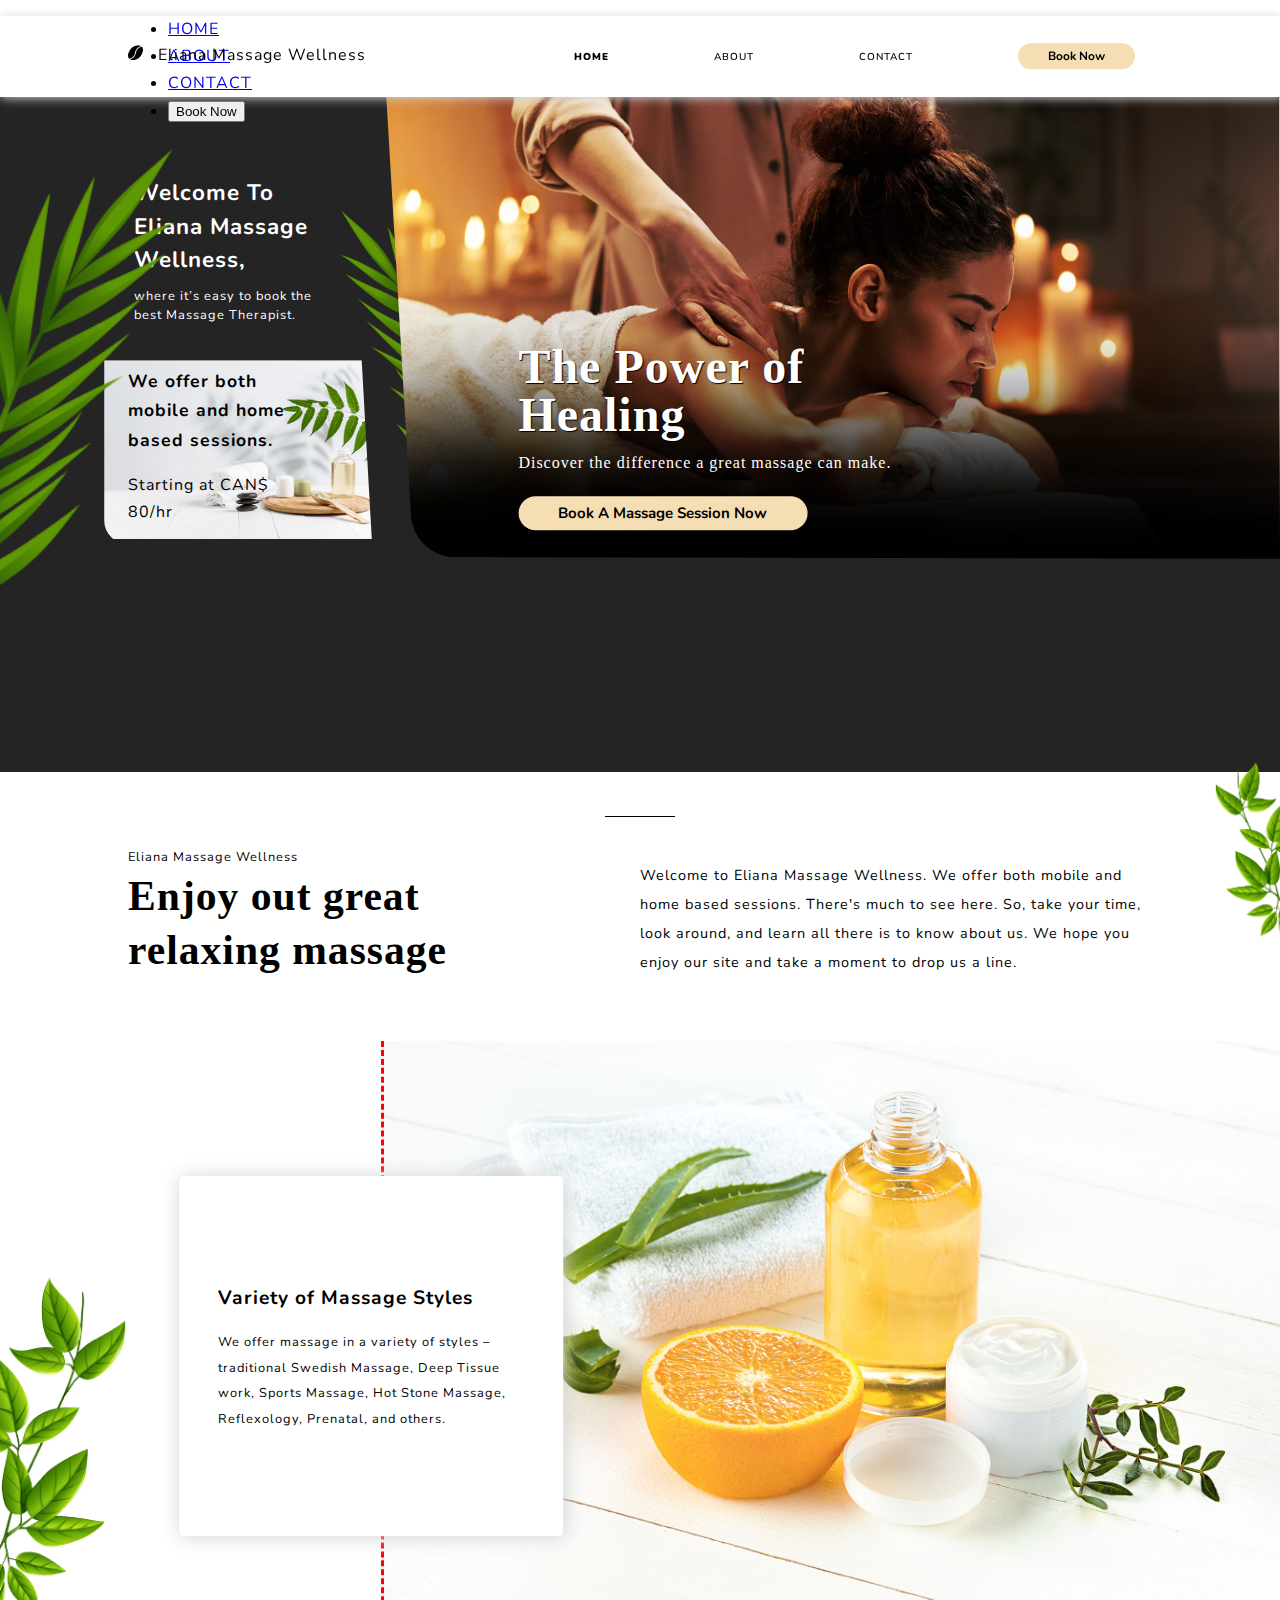
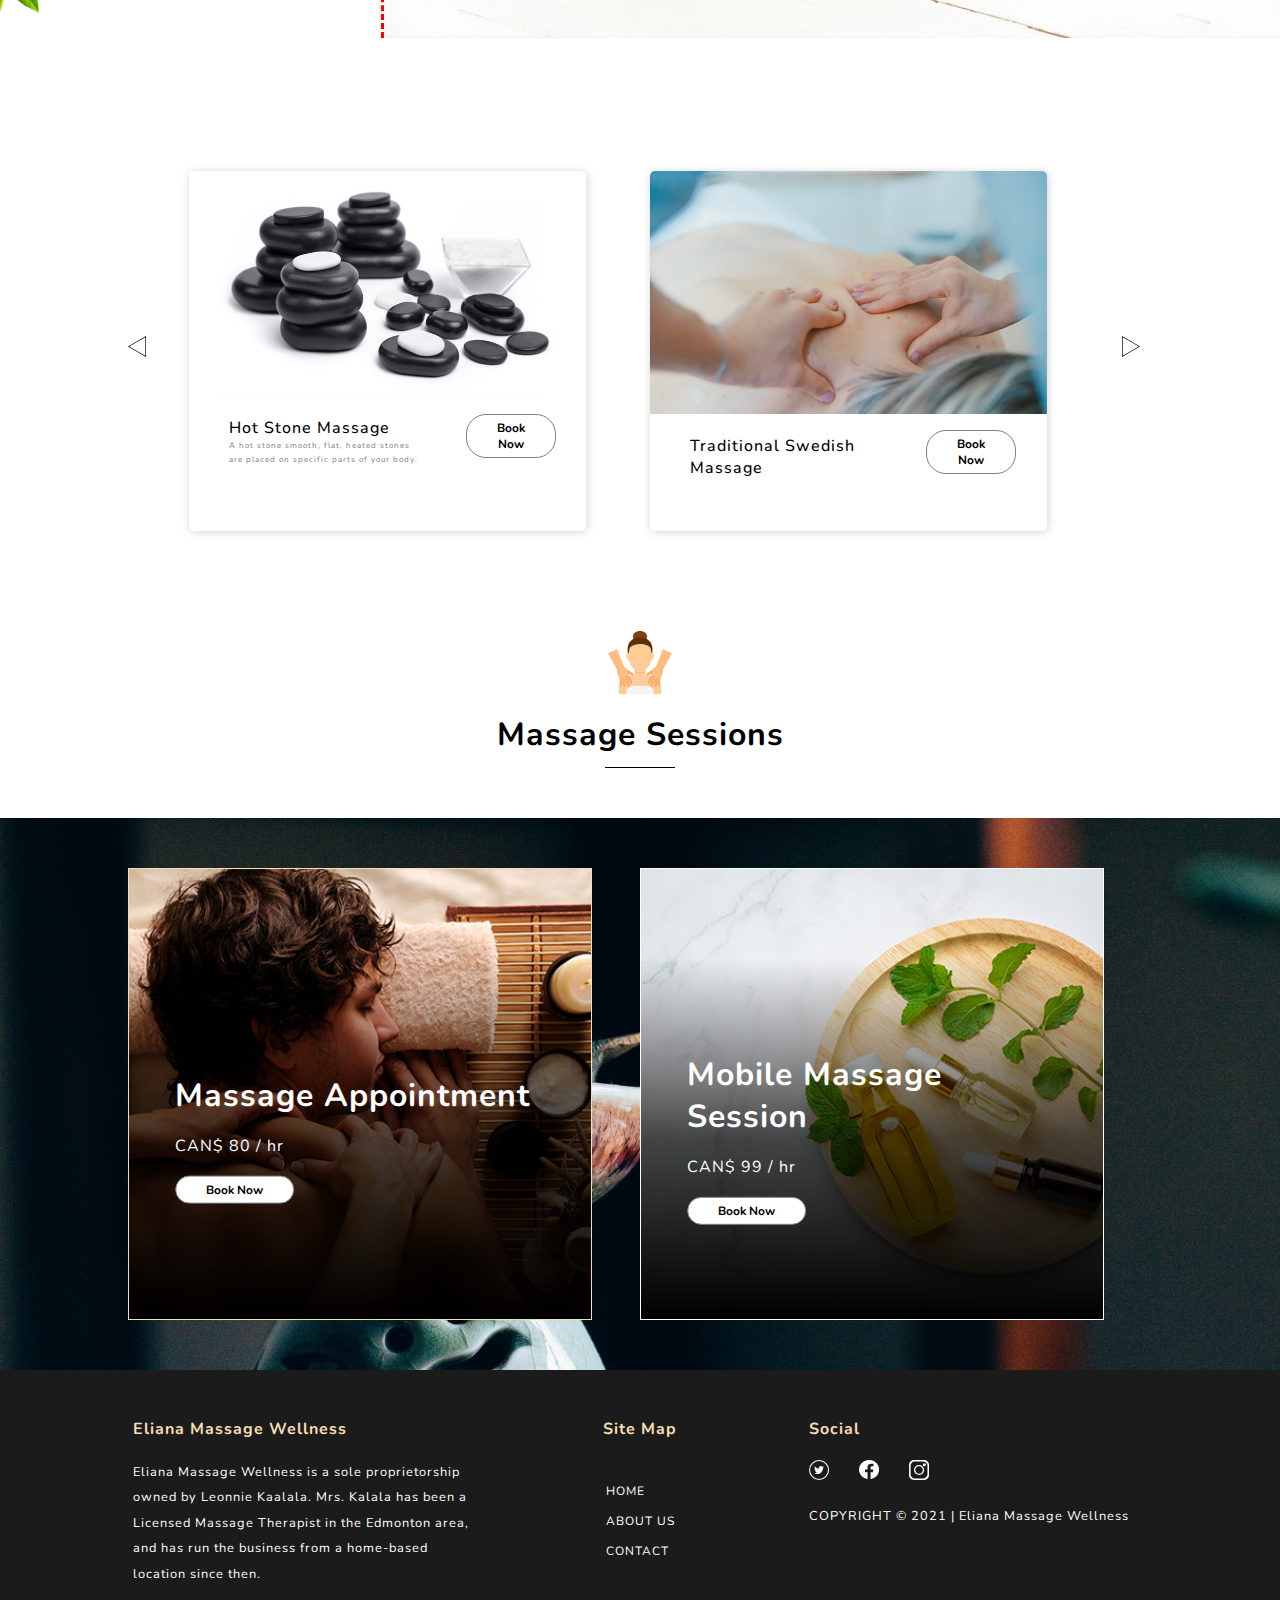
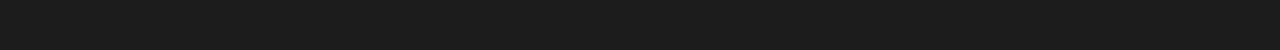
<file: index.html>
<!DOCTYPE html>
<html lang="en">
<head>
    <meta charset="UTF-8">
    <meta http-equiv="X-UA-Compatible" content="IE=edge">
    <meta name="viewport" content="width=device-width, initial-scale=1.0">
    <link rel="icon" href="./images/logo.svg">
    <link rel="stylesheet" href="./css/style.css">
    <link rel="stylesheet" href="./css/queries.css">
    <title>Eliana Massage Wellness | Welcome</title>
</head>
<body>
    <section>
        <div class="mother">
            <div class="black_back">
            <!--Navigation-->
            <div class="container">
                
                <div class="nav_flexbox">
                    <div class="flex1"><img src="./images/logo.svg" alt="logo" width="50%"></div>
                    <div class="flex2">Eliana Massage Wellness</div>
                    <div class="flex3">
                        <ul>
                            <li><a href="/index.html"> HOME </a></li>
                            <li><a href="/about.html">ABOUT</a></li>
                            <li><a href="/contact.html">CONTACT</a></li>
                            <li><button>Book Now</button></li>
                        </ul>

                        <div class="mini_navigation">
                            <div class="circle1"></div>
                            <div class="circle2"></div>
                            <div class="circle3"></div>
                        </div>
                    </div>
                </div>

                
            </div>

            <div class="hidden_navigation">
                <div class="container">
                    <ul>
                        <li><a href="/index.html"> HOME </a></li>
                        <li><a href="/about.html">ABOUT</a></li>
                        <li><a href="/contact.html">CONTACT</a></li>
                        <li><button>Book Now</button></li>
                    </ul>
                </div>
            </div>
        </div>

        
            <!--Navigation Ends Here-->

            <!--Banner Begins Here-->
            <div class="banner">
            <div class="banner_flexbox">
                <div class="flex1">
                    <div class="banner_content">
                        <h1>Welcome To
                            Eliana Massage
                            Wellness,
                        </h1>
                        <h3>where it’s easy to book the best Massage 
                            Therapist.</h3>

                        <div class="banner_feature">
                            <img src="./images/banner2.jpg" alt="banner2" width="100%">
                            <div class="banner_feature_content">
                            <h2>We offer both mobile and home based sessions.</h2>
                            <p>Starting at CAN$ 80/hr   </p>
                            </div>
                            
                        </div>
                    </div>
                </div>
                <div class="flex2 ">
                    <img src="./images/banner_gradient.jpg" alt="banner" width="100%" height="auto">
                    <div class="banner_img_content">
                        <h1>The Power of Healing</h1>
                        <p>Discover the difference a great
                            massage can make.</p>
                            <button>Book A Massage Session Now</button>
                    </div>
                </div>
            </div>

            <div class="palm1"> </div>
            <div class="palm_inverse1"> </div>
            </div>
             <!--Banner Ends Here-->
             <div class="body_content4">
                <div style=" position: relative;height: 5vh;" class="content_holder">
                    
                    
                    <div style="position: absolute; bottom: 0;left: 50%; transform:translateX(-50%);" class="line"></div>
                </div>
            </div>

             <!--Body content Begins here-->
             <div class="body_content1">
                <div class="leaves2"></div>
                 <div class="container">
                     <div class="content1_flexbox">
                         <div class="flex1">
                             <div class="flex1_content">
                                 <p>Eliana Massage Wellness</p>
                                 <h1>Enjoy out great relaxing 
                                    massage</h1>
                             </div>
                         </div>
                         <div class="flex2">
                             <div class="flex2_content">
                                 <p>Welcome to Eliana Massage Wellness. 
                                    We offer both mobile and home based sessions. 
                                    There's much to see here. So, take your time, look around,
                                     and learn all there is to know about us. We hope you enjoy 
                                     our site and take a moment to drop us a line.</p>

                                     
                             </div>
                         </div>
                     </div>
                 </div>
             </div>
             
             <div class="body_content2">
                 <img src="./images/body_picture1.jpg" alt="massage items" width="70%">
                 <div class="content_holder">
                    <div class="content">
                        <h1>Variety of  Massage Styles</h1>
                        <p>We offer massage in a variety of styles – traditional Swedish Massage, Deep Tissue work, Sports Massage, 
                            Hot Stone Massage, Reflexology, Prenatal, and others. </p>
                    </div>
                 </div>
                 <div class="leaves"></div>
               
                 
             </div>

             

             <div class="body_content3">
                  <!--Massage styles carousel-->
                  <div class="container">
                    <div class="massage_styles">
                        <div class="arrow_left">
                            <img src="./images/arrow_1.svg" alt="arrow_left" width="60%">
                        </div>
                        <div class="arrow_right">
                            <img src="./images/arrow_2.svg" alt="arrow_right"  width="60%">
                        </div>
                        <div class="massage_styles_holder">
                            <div class="massage_styles_flexbox">

                                <div class="flex1">
                                    <div class="card">
                                        <div class="massage_image"></div>
                                        <div class="massage_text_flexbox">
                                            <div class="flex1">
                                                 <h1>Hot Stone Massage</h1>
                                                 <p>A hot stone smooth, flat, heated stones are placed on specific parts of your body.</p>
                                                
                                            </div>
                                            <div class="flex2"><button>Book Now</button></div>
                                        </div>
                                        
                                    </div>
                                </div>

                                <div class="flex1">
                                    <div class="card">
                                        <div class="massage_image2"></div>
                                        <div class="massage_text_flexbox">
                                            <div class="flex1"> <h1>Traditional Swedish 
                                                Massage</h1></div>
                                            <div class="flex2"><button>Book Now</button></div>
                                           
                                        </div>
                                        
                                    </div>
                                </div>
                                
                            </div>
                        </div>
                    </div>
                  </div>
                 
             </div>

             <div class="body_content4">
                 <div class="content_holder">
                    <div class="massage_icon">
                        <img src="./images/massage_icon.svg" alt="massage_icon" width="5%">
                    </div>
                     <h1>Massage Sessions</h1>
                     <div class="line"></div>
                 </div>
             </div>

             <div class="body_content5">
                 <div class="container">
                     <div class="booking_session_flexbox">
                       
                         <div class="flex">
                             <div class="session_container">
                                 <div class="content_holder">
                                     <div class="content">
                                        <h1>Massage Appointment</h1>
                                        <p>CAN$ 80 / hr</p>
                                        <button>Book Now</button>
                                     </div>
                                     
                                 </div>
                             </div>
                         </div>
                         <div class="flex">
                            <div class="session_container2">
                                <div class="content_holder">
                                    <div class="content">
                                       <h1>Mobile Massage Session</h1>
                                       <p>CAN$ 99 / hr</p>
                                       <button>Book Now</button>
                                    </div>
                                    
                                </div>
                            </div>
                        </div>

                         
                         
                     </div>
                 </div>
             </div>

             <footer>
                 <div class="container">
                     <div class="footer_flexbox">
                         <div class="flex">
                             <div class="content_holder">
                                 <h3>Eliana Massage Wellness</h3>
                                 <p>Eliana Massage Wellness is a sole proprietorship owned by Leonnie Kaalala. Mrs. Kalala has been a Licensed Massage Therapist in the Edmonton area, and 
                                    has run the business from a home-based location since then. </p>
                             </div>
                         </div>
                         <div class="flex">
                            <div class="content_holder">
                                <h3 class="site_map">Site Map</h3>
                                <ul>
                                    <li>HOME</li>
                                    <li>ABOUT US</li>
                                    <li>CONTACT </li>
                                </ul>
                            </div>
                         </div>
                         <div class="flex">
                            <div class="content_holder">
                                <h3>Social</h3>
                                <ul class="social">
                                    <li><a href="#"><img src="./images/twitter.svg" alt="twitter" width="40%"></a></li>
                                    <li><a href="#"><img src="./images/facebook.svg" alt="twitter" width="40%"></a></li>
                                    <li><a href="#"><img src="./images/instagram.svg" alt="twitter" width="40%"></a></li>
                                </ul>

                                <p>COPYRIGHT &copy 2021 | Eliana Massage Wellness </p>
                            </div>
                         </div>
                     </div>
                 </div>
             </footer>

             

        </div>
    </section>     
    
    <script src="./js/jquery-3.3.1.min.js"></script>
    <script src="./js/main.js"></script>
    
</body>
</html>
</file>
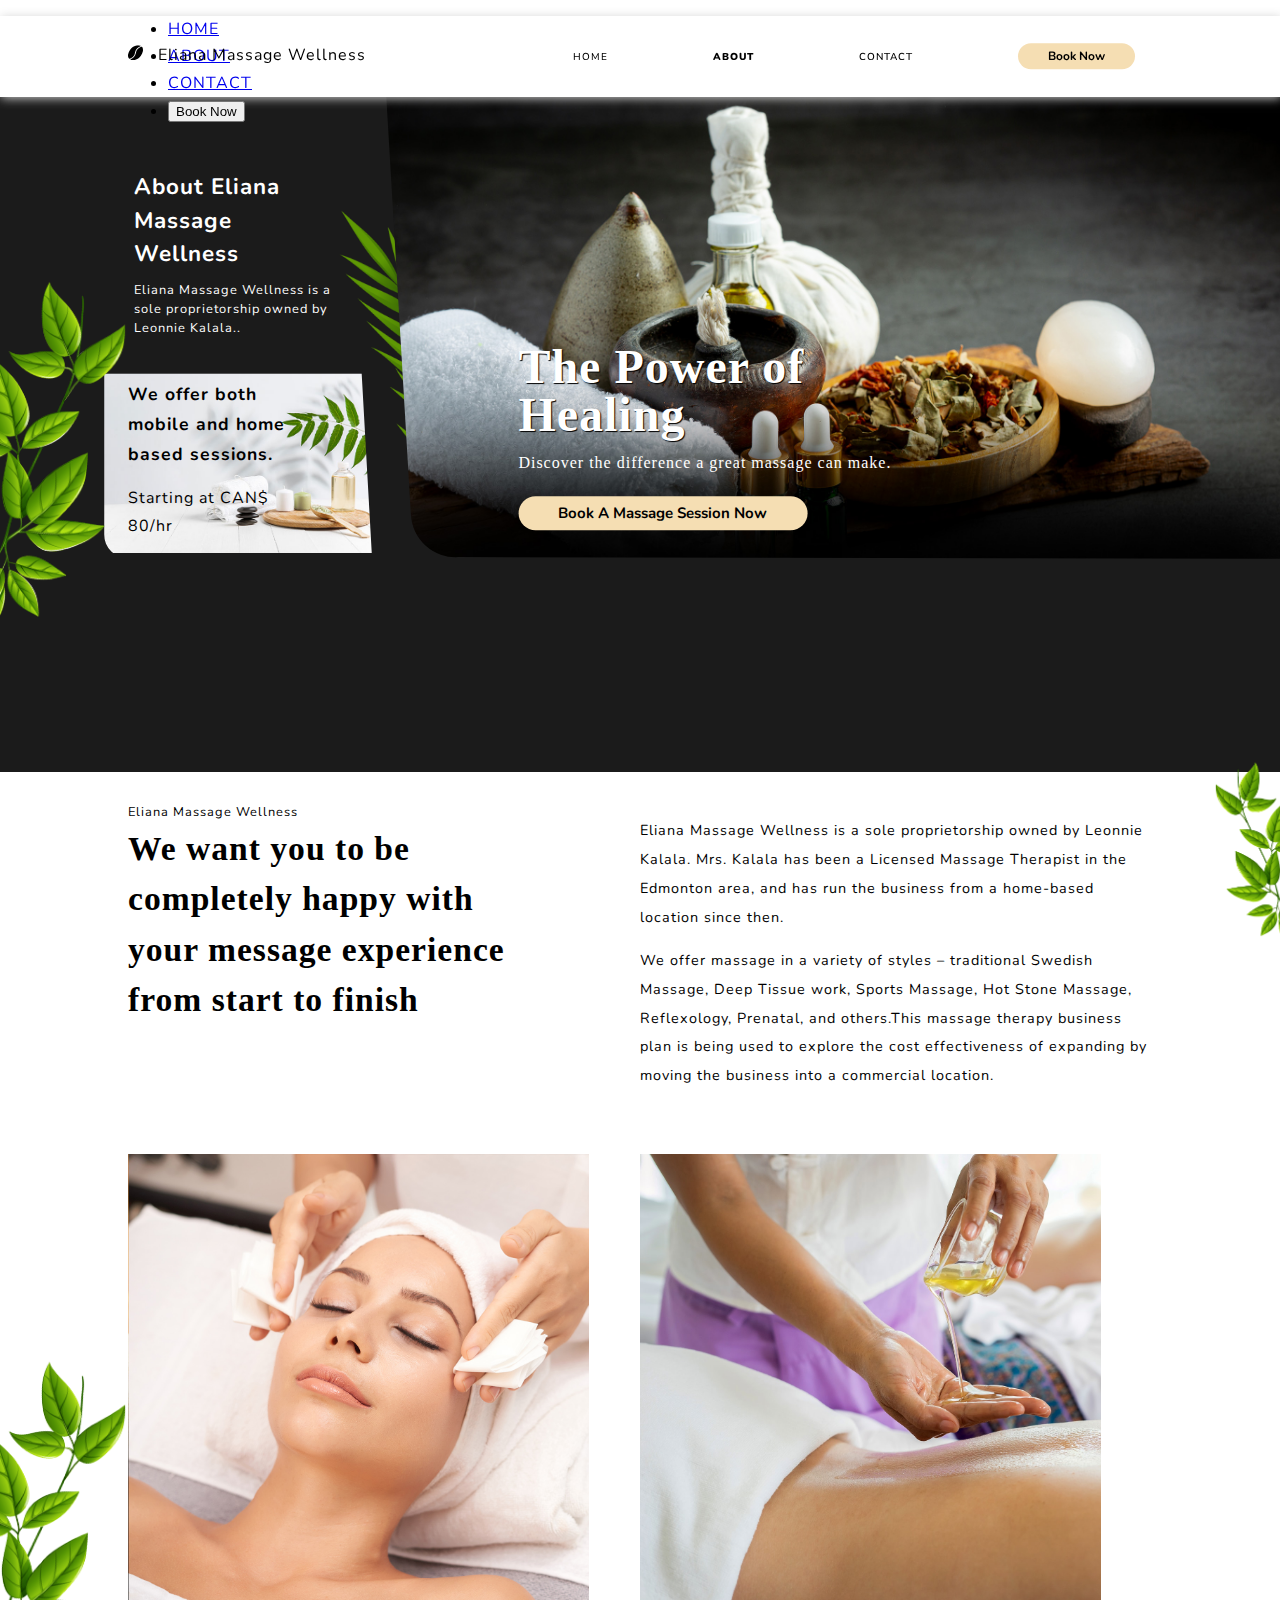
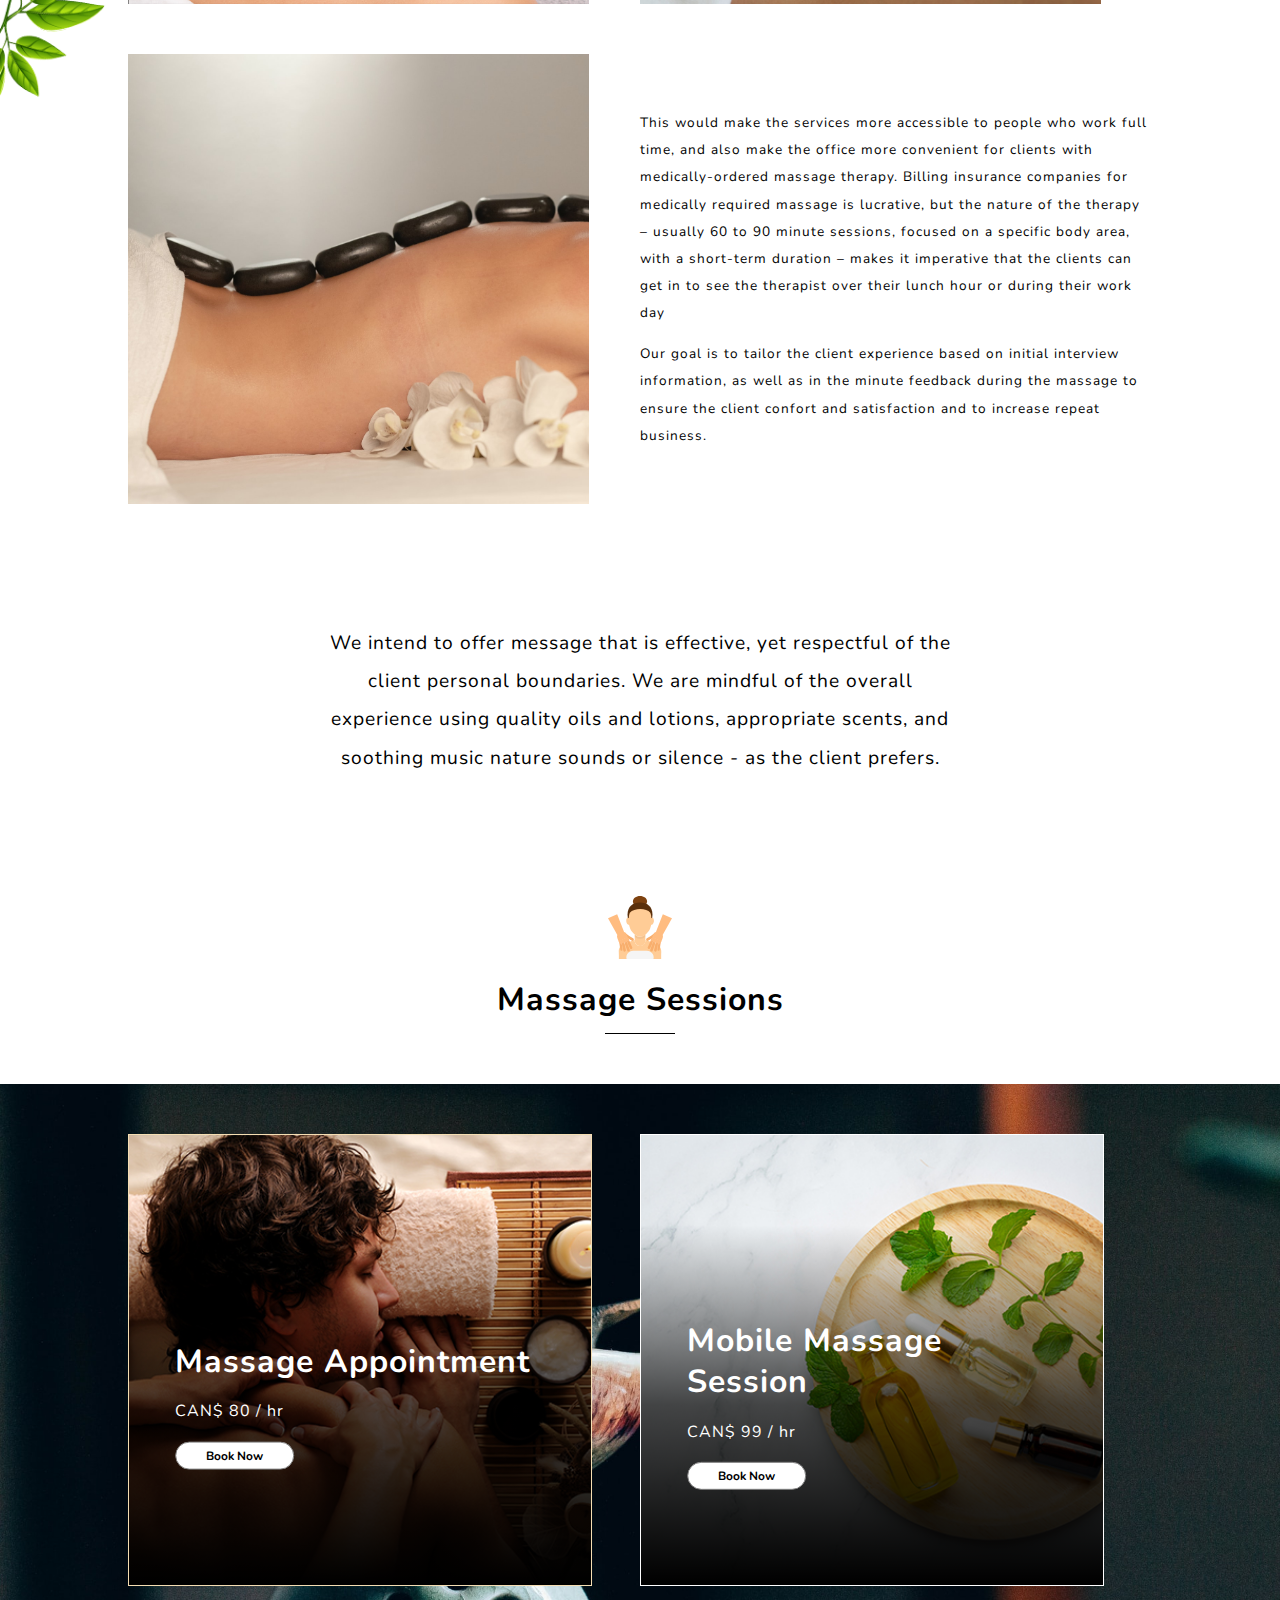
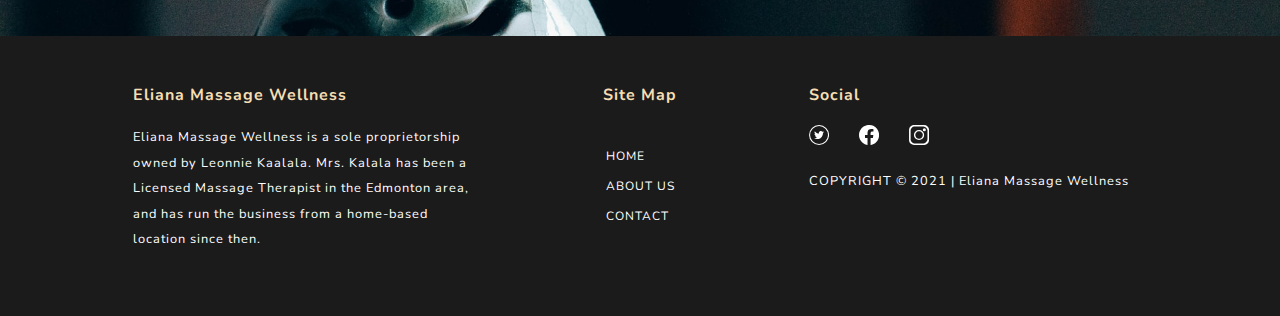
<file: about.html>
<!DOCTYPE html>
<html lang="en">
<head>
    <meta charset="UTF-8">
    <meta http-equiv="X-UA-Compatible" content="IE=edge">
    <meta name="viewport" content="width=device-width, initial-scale=1.0">
    <link rel="icon" href="./images/logo.svg">
    <link rel="stylesheet" href="./css/style.css">
    <link rel="stylesheet" href="./css/about.css">
    <link rel="stylesheet" href="./css/queries.css">
    <title>Eliana Massage Wellness | Welcome</title>
</head>
<body>
    <section>
        <div class="mother">
            <div class="black_back">
            <!--Navigation-->
            <div class="container">
                
                <div class="nav_flexbox">
                    <div class="flex1"><img src="./images/logo.svg" alt="logo" width="50%"></div>
                    <div class="flex2">Eliana Massage Wellness</div>
                    <div class="flex3">
                        <ul>
                            <li><a href="/index.html"> HOME </a></li>
                            <li><a href="/about.html">ABOUT</a></li>
                            <li><a href="/contact.html">CONTACT</a></li>
                            <li><button>Book Now</button></li>
                        </ul>

                        <div class="mini_navigation">
                            <div class="circle1"></div>
                            <div class="circle2"></div>
                            <div class="circle3"></div>
                        </div>
                    </div>
                </div>
            </div>
            <div class="hidden_navigation">
                <div class="container">
                    <ul>
                        <li><a href="/index.html"> HOME </a></li>
                        <li><a href="/about.html">ABOUT</a></li>
                        <li><a href="/contact.html">CONTACT</a></li>
                        <li><button>Book Now</button></li>
                    </ul>
                </div>
            </div>
        </div>

        
            <!--Navigation Ends Here-->

            <!--Banner Begins Here-->
            <div class="banner">
            <div class="banner_flexbox">
                <div class="flex1">
                    <div class="banner_content">
                        <h1>About 
                            Eliana Massage
                            Wellness
                        </h1>
                        <h3 class="about_subHeading">Eliana Massage Wellness is
                            a sole proprietorship owned
                            by Leonnie Kalala..</h3>

                        <div class="banner_feature">
                            <img src="./images/banner2.jpg" alt="banner2" width="100%">
                            <div class="banner_feature_content">
                            <h2>We offer both mobile and home based sessions.</h2>
                            <p>Starting at CAN$ 80/hr   </p>
                            </div>
                            
                        </div>
                    </div>
                </div>
                <div class="flex2 ">
                    <img src="./images/banner_about.jpg" alt="banner" width="100%">
                    <div class="banner_img_content">
                        <h1>The Power of Healing</h1>
                        <p>Discover the difference a great
                            massage can make.</p>
                            <button>Book A Massage Session Now</button>
                    </div>
                </div>
            </div>

            
            <div class="palm_inverse1"> </div>
            </div>
             <!--Banner Ends Here-->
 

             <!--Body content Begins here-->
             <div class="body_content1">
                <div class="leaves2"></div>
                 <div class="container">
                     <div class="content1_flexbox">
                         <div class="flex1">
                             <div class="flex1_content">
                                 <p>Eliana Massage Wellness</p>
                                 <h1 class="about_body_subHeading">We want you to be completely happy 
                                    with your message experience from
                                    start to finish</h1>
                             </div>
                         </div>
                         <div class="flex2">
                             <div class="flex2_content">
                                 <p>Eliana Massage Wellness is a sole proprietorship owned by Leonnie Kalala. Mrs. Kalala has been a Licensed Massage Therapist in the Edmonton area, and has run the business
                                      from a home-based location since then.</p>

                                <p>We offer massage in a variety of styles – traditional Swedish Massage, Deep Tissue work, Sports Massage, Hot Stone Massage, 
                                    Reflexology, Prenatal, and others.This massage therapy business plan is being used to explore the cost effectiveness of expanding by moving the business into a commercial location. </p>

                                     
                             </div>
                         </div>
                     </div>
                 </div>
             </div>
             
            

             
            <div class="about_body_content2">
                <div class="container">
                    <div class="about_content_flexbox">
                        <div class="flex"><div class="about_image1"></div></div>
                        <div class="flex"><div class="about_image2"></div></div>
                    </div>
                </div>
                
            </div>

            <div class="about_body_content2">
                <div class="container">
                    <div class="about_content_flexbox">
                        <div class="flex"><div class="about_image3"></div></div>
                        <div class="flex"><div class="about_image4"><p> This would make the services more accessible to people who work full time, and also make the office more convenient for clients with medically-ordered massage therapy.  Billing insurance companies for medically required massage is lucrative, but the nature of the therapy – usually 60 to 90 minute sessions, focused on a specific body area, with a short-term duration – makes it imperative that the clients can get in to see the therapist over their lunch hour or during their work day</p>
                        <p>Our goal is to tailor the client experience based on initial interview information, as well as in the minute feedback during the massage to ensure the client confort and satisfaction and to increase repeat business. </p>  
                        </div></div>
                    </div>
                </div>
                
            </div>

            <div class="container">
                <p class="last_paragraph"> We intend to offer message that is effective, yet respectful of the client personal boundaries. We are mindful of the overall experience using quality oils and lotions, appropriate scents, and soothing music nature sounds or silence - as the client prefers. </p>

                 
            </div>
           
            <div class="leaves"></div>
            <div class="leaves3"></div>

             <div class="body_content4">
                 <div class="content_holder">
                     <div class="massage_icon">
                         <img src="./images/massage_icon.svg" alt="massage_icon" width="5%">
                     </div>
                     <h1>Massage Sessions</h1>
                     <div class="line"></div>
                 </div>
             </div>

             <div class="body_content5">
                 <div class="container">
                     <div class="booking_session_flexbox">
                       
                         <div class="flex">
                             <div class="session_container">
                                 <div class="content_holder">
                                     <div class="content">
                                        <h1>Massage Appointment</h1>
                                        <p>CAN$ 80 / hr</p>
                                        <button>Book Now</button>
                                     </div>
                                     
                                 </div>
                             </div>
                         </div>
                         <div class="flex">
                            <div class="session_container2">
                                <div class="content_holder">
                                    <div class="content">
                                       <h1>Mobile Massage Session</h1>
                                       <p>CAN$ 99 / hr</p>
                                       <button>Book Now</button>
                                    </div>
                                    
                                </div>
                            </div>
                        </div>

                         
                         
                     </div>
                 </div>
             </div>

             <footer>
                 <div class="container">
                     <div class="footer_flexbox">
                         <div class="flex">
                             <div class="content_holder">
                                 <h3>Eliana Massage Wellness</h3>
                                 <p>Eliana Massage Wellness is a sole proprietorship owned by Leonnie Kaalala. Mrs. Kalala has been a Licensed Massage Therapist in the Edmonton area, and 
                                    has run the business from a home-based location since then. </p>
                             </div>
                         </div>
                         <div class="flex">
                            <div class="content_holder">
                                <h3 class="site_map">Site Map</h3>
                                <ul>
                                    <li>HOME</li>
                                    <li>ABOUT US</li>
                                    <li>CONTACT </li>
                                </ul>
                            </div>
                         </div>
                         <div class="flex">
                            <div class="content_holder">
                                <h3>Social</h3>
                                <ul class="social">
                                    <li><a href="#"><img src="./images/twitter.svg" alt="twitter" width="40%"></a></li>
                                    <li><a href="#"><img src="./images/facebook.svg" alt="twitter" width="40%"></a></li>
                                    <li><a href="#"><img src="./images/instagram.svg" alt="twitter" width="40%"></a></li>
                                </ul>

                                <p>COPYRIGHT &copy 2021 | Eliana Massage Wellness </p>
                            </div>
                         </div>
                     </div>
                 </div>
             </footer>

             

        </div>
    </section>   
    
    <script src="./js/jquery-3.3.1.min.js"></script>
    <script src="./js/main.js"></script>
    
</body>
</html>
</file>
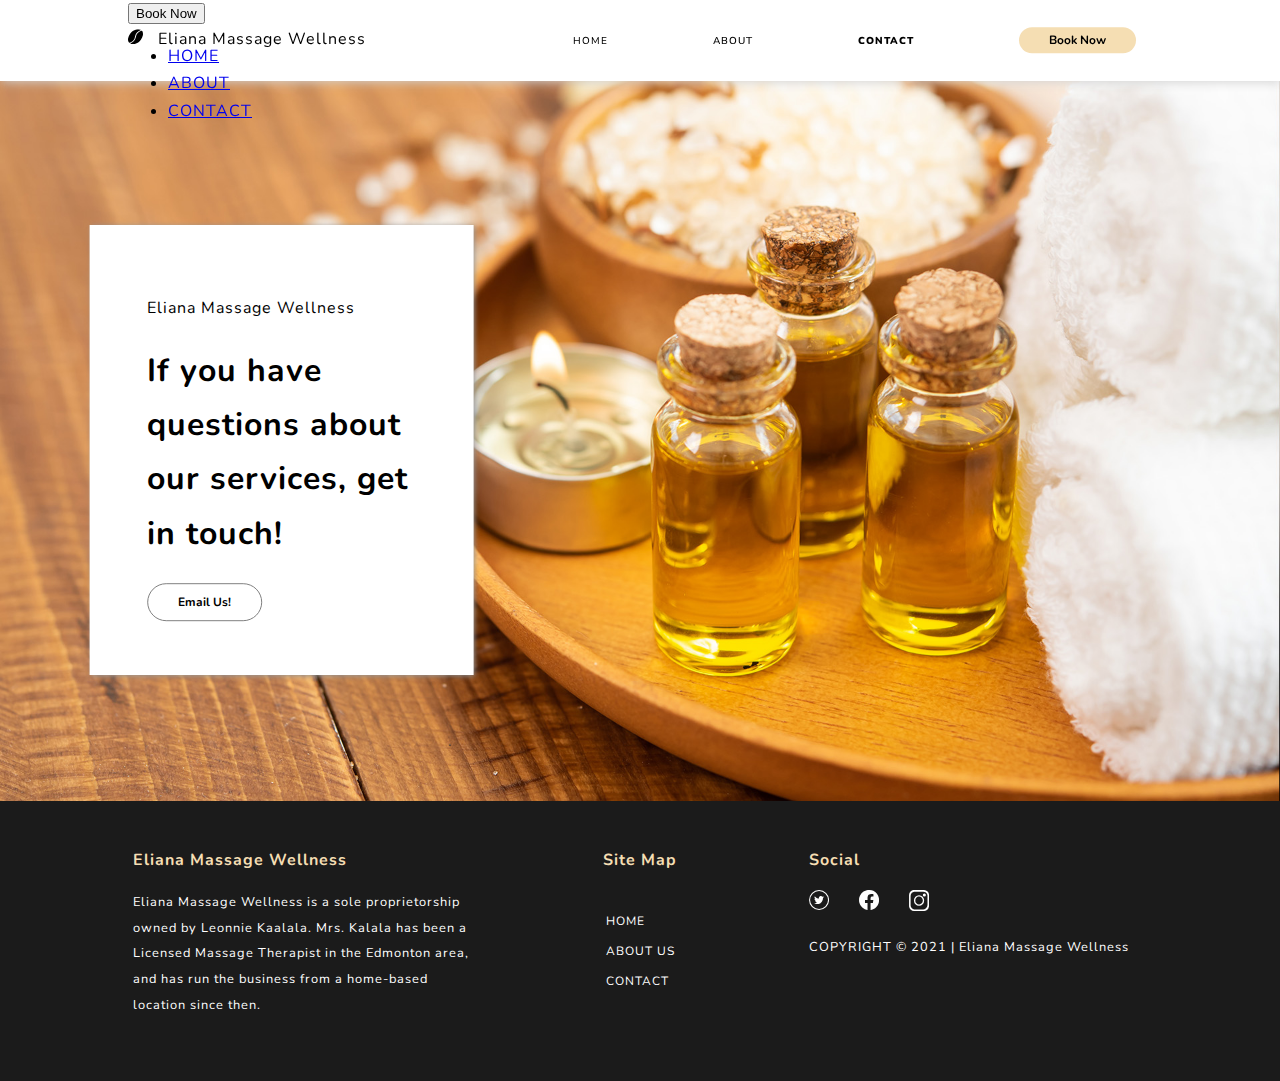
<file: contact.html>
<!DOCTYPE html>
<html lang="en">
<head>
    <meta charset="UTF-8">
    <meta http-equiv="X-UA-Compatible" content="IE=edge">
    <meta name="viewport" content="width=device-width, initial-scale=1.0">
    <link rel="icon" href="./images/logo.svg">
    <link rel="stylesheet" href="./css/style.css">  
    <link rel="stylesheet" href="./css/contact.css">
    <link rel="stylesheet" href="./css/queries.css">
    <title>Eliana Massage Wellness | Welcome</title>
</head>
<body>
    <section>
        <div class="mother">
            <div class="black_back">
                <!--Navigation-->
                <div class="container">
                    
                    <div class="nav_flexbox">
                        <div class="flex1"><img src="./images/logo.svg" alt="logo" width="50%"></div>
                        <div class="flex2">Eliana Massage Wellness</div>
                        <div class="flex3">
                            <ul>
                                <li><a href="/index.html"> HOME </a></li>
                                <li><a href="/about.html">ABOUT</a></li>
                                <li><a href="/contact.html">CONTACT</a></li>
                                <li><button>Book Now</button></li>
                            </ul>

                            <div class="mini_navigation">
                                <div class="circle1"></div>
                                <div class="circle2"></div>
                                <div class="circle3"></div>
                            </div>
                        </div>
                    </div>
                </div>

                <div class="hidden_navigation">
                    <div class="container">
                        <button>Book Now</button>
                        <ul>
                            <li><a href="/index.html"> HOME </a></li>
                            <li><a href="/about.html">ABOUT</a></li>
                            <li><a href="/contact.html">CONTACT</a></li>
                            
                        </ul>
                    </div>
                </div>
            </div>
             <!--Navigation Ends Here-->
            

            <div class="contact_container">
                <div class="container">
                    
                </div>
            </div>

            <div class="contact_white_container">
                <div class="content">
                    <p>Eliana Massage Wellness</p>

                    <h1> If you have questions
                        about our services,
                        get in touch! </h1>

                    <button>Email Us!</button>
                </div>
            </div>

            <!--Footer Begins Here-->
             <footer>
                 <div class="container">
                     <div class="footer_flexbox">
                         <div class="flex">
                             <div class="content_holder">
                                 <h3>Eliana Massage Wellness</h3>
                                 <p>Eliana Massage Wellness is a sole proprietorship owned by Leonnie Kaalala. Mrs. Kalala has been a Licensed Massage Therapist in the Edmonton area, and 
                                    has run the business from a home-based location since then. </p>
                             </div>
                         </div>
                         <div class="flex">
                            <div class="content_holder">
                                <h3 class="site_map">Site Map</h3>
                                <ul>
                                    <li>HOME</li>
                                    <li>ABOUT US</li>
                                    <li>CONTACT </li>
                                </ul>
                            </div>
                         </div>
                         <div class="flex">
                            <div class="content_holder">
                                <h3>Social</h3>
                                <ul class="social">
                                    <li><a href="#"><img src="./images/twitter.svg" alt="twitter" width="40%"></a></li>
                                    <li><a href="#"><img src="./images/facebook.svg" alt="twitter" width="40%"></a></li>
                                    <li><a href="#"><img src="./images/instagram.svg" alt="twitter" width="40%"></a></li>
                                </ul>

                                <p>COPYRIGHT &copy 2021 | Eliana Massage Wellness </p>
                            </div>
                         </div>
                     </div>
                 </div>
             </footer>

             

        </div>
    </section>    
    
    <script src="./js/jquery-3.3.1.min.js"></script>
    <script src="./js/main.js"></script>
    
</body>
</html>
</file>
<file: css/style.css>
@import url("https://fonts.googleapis.com/css2?family=Nunito:wght@200;300;400;600;700;800;900&display=swap");
body {
  font-family: 'Nunito', sans-serif;
  margin: 0;
  padding: 0;
  line-height: 1.7;
  letter-spacing: 1px;
  /*banner*/
}

body .black_back {
  background-color: white;
  height: 8vh;
  position: -webkit-sticky;
  position: sticky;
  top: 0;
  z-index: 3;
  -webkit-box-shadow: 1px 1px 10px lightgray;
          box-shadow: 1px 1px 10px lightgray;
}

body .container {
  width: 80%;
  margin: auto;
  position: relative;
}

body .container .nav_flexbox {
  display: -webkit-box;
  display: -ms-flexbox;
  display: flex;
  -webkit-box-orient: horizontal;
  -webkit-box-direction: normal;
      -ms-flex-direction: row;
          flex-direction: row;
  position: absolute;
  top: 3vh;
  -webkit-transform: translateY(-3%);
          transform: translateY(-3%);
  z-index: 1;
  width: 100%;
}

body .container .nav_flexbox .flex1 {
  width: 3%;
}

body .container .nav_flexbox .flex2 {
  width: 30%;
}

body .container .nav_flexbox .flex3 {
  width: 70%;
  position: relative;
}

body .container .nav_flexbox .flex3 ul {
  list-style-type: none;
  margin: 0;
  padding: 0;
  text-align: center;
  font-weight: 700;
}

body .container .nav_flexbox .flex3 ul li {
  display: inline-block;
  cursor: pointer;
  padding-left: 120px;
  font-size: 10px;
  font-weight: 600;
}

body .container .nav_flexbox .flex3 ul li a {
  text-decoration: none;
  color: black;
}

body .container .nav_flexbox .flex3 ul li button {
  background-color: wheat;
  color: black;
  border: none;
  font-weight: bold;
  font-size: 12px;
  font-family: 'Nunito', sans-serif;
  border-radius: 20px;
  padding: 5px 30px 5px 30px;
  cursor: pointer;
}

body .container .nav_flexbox .flex3 ul li:nth-child(1) {
  font-weight: 900;
}

body .banner {
  background-color: #242424;
  height: 75vh;
  color: white;
}

body .banner .banner_flexbox {
  display: -webkit-box;
  display: -ms-flexbox;
  display: flex;
  -webkit-box-orient: horizontal;
  -webkit-box-direction: normal;
      -ms-flex-direction: row;
          flex-direction: row;
}

body .banner .banner_flexbox .flex1 {
  width: 30%;
  position: relative;
}

body .banner .banner_flexbox .flex1 .banner_content {
  width: 70%;
  position: absolute;
  left: 90%;
  top: 30%;
  -webkit-transform: translate(-90%, -30%);
          transform: translate(-90%, -30%);
}

body .banner .banner_flexbox .flex1 .banner_content h1 {
  font-size: 1.7em;
  line-height: 1.5;
  color: white;
  font-weight: 700;
  margin: 30px;
  margin-bottom: 10px;
}

body .banner .banner_flexbox .flex1 .banner_content h3 {
  font-weight: 400;
  font-size: 1em;
  margin: 30px;
  margin-top: 0px;
  margin-bottom: 20px;
  line-height: 1.5;
}

body .banner .banner_flexbox .flex1 .banner_feature {
  position: relative;
  left: 0px;
  z-index: 2;
}

body .banner .banner_flexbox .flex1 .banner_feature img {
  -webkit-mask: url(../images/mask11.svg);
          mask: url(../images/mask11.svg);
  -webkit-mask-repeat: no-repeat;
          mask-repeat: no-repeat;
  -webkit-mask-size: 100%;
          mask-size: 100%;
  -webkit-mask-position: right;
          mask-position: right;
  margin-top: 15px;
}

body .banner .banner_flexbox .flex1 .banner_feature .banner_feature_content {
  position: absolute;
  top: 50%;
  left: 30%;
  -webkit-transform: translate(-30%, -50%);
          transform: translate(-30%, -50%);
  color: black;
}

body .banner .banner_flexbox .flex1 .banner_feature .banner_feature_content h2 {
  font-size: 1.1em;
}

body .banner .banner_flexbox .flex2 {
  width: 70%;
  position: relative;
  overflow: hidden;
  z-index: 2;
}

body .banner .banner_flexbox .flex2 img {
  -webkit-mask: url(../images/mask10.svg);
          mask: url(../images/mask10.svg);
  -webkit-mask-size: contain;
          mask-size: contain;
  -webkit-mask-repeat: no-repeat;
          mask-repeat: no-repeat;
  -webkit-mask-position: top right;
          mask-position: top right;
  margin-top: -40px;
}

body .banner .banner_flexbox .flex2 .banner_img_content {
  position: absolute;
  color: white;
  width: 50%;
  left: 30%;
  top: 65%;
  -webkit-transform: translate(-30%, -65%);
          transform: translate(-30%, -65%);
}

body .banner .banner_flexbox .flex2 .banner_img_content h1 {
  text-shadow: 1px .5px 1px  black;
  margin: 0;
  margin-bottom: 10px;
  font-size: 3em;
  line-height: 1;
  font-weight: 800;
  font-family: Georgia, 'Times New Roman', Times, serif;
}

body .banner .banner_flexbox .flex2 .banner_img_content p {
  margin: 0;
  font-size: 1em;
  font-family: Georgia, 'Times New Roman', Times, serif;
}

body .banner .banner_flexbox .flex2 .banner_img_content button {
  background-color: wheat;
  border: none;
  font-weight: bold;
  font-size: 15px;
  font-family: 'Nunito', sans-serif;
  border-radius: 20px;
  padding: 7px 40px 7px 40px;
  cursor: pointer;
  margin-top: 20px;
}

body .banner .palm1 {
  width: 200px;
  height: 50vh;
  background: url(../images/palm.png) no-repeat;
  background-size: contain;
  position: absolute;
  left: 0;
  top: 30%;
  -webkit-transform: translateY(-30%);
          transform: translateY(-30%);
}

body .banner .palm_inverse1 {
  width: 300px;
  height: 30vh;
  background: url(../images/palm_inverse.png) no-repeat;
  background-size: contain;
  position: absolute;
  left: 32%;
  top: 32%;
  -webkit-transform: translate(-32%, -32%);
          transform: translate(-32%, -32%);
  z-index: 1;
}

body .body_content1 .leaves2 {
  width: 6%;
  height: 40vh;
  background: url(../images/leaves_inverse.png) no-repeat;
  background-size: contain;
  position: absolute;
  top: 140%;
  right: 0;
  -webkit-transform: translateY(-140%);
          transform: translateY(-140%);
}

body .body_content1 .content1_flexbox {
  display: -webkit-box;
  display: -ms-flexbox;
  display: flex;
  -webkit-box-orient: horizontal;
  -webkit-box-direction: normal;
      -ms-flex-direction: row;
          flex-direction: row;
  margin-top: 30px;
}

body .body_content1 .content1_flexbox .flex1 {
  width: 50%;
  position: relative;
}

body .body_content1 .content1_flexbox .flex1 p {
  margin: 0;
  font-size: .8em;
}

body .body_content1 .content1_flexbox .flex1 h1 {
  margin: 0;
  font-size: 3em;
  width: 80%;
  line-height: 1.3;
  font-family: Georgia, 'Times New Roman', Times, serif;
}

body .body_content1 .content1_flexbox .flex2 {
  width: 50%;
  font-weight: 400;
  line-height: 2;
}

body .body_content2 {
  position: relative;
  height: 90vh;
  overflow: hidden;
  margin-top: 50px;
}

body .body_content2 img {
  position: absolute;
  right: 0;
  border-left: dashed red 3px;
}

body .body_content2 .content_holder {
  width: 30%;
  height: 40vh;
  position: absolute;
  top: 30%;
  left: 20%;
  -webkit-transform: translate(-20%, -30%);
          transform: translate(-20%, -30%);
  z-index: 1;
  background-color: white;
  font-weight: 400;
  -webkit-box-shadow: 1px 1px 20px lightgray;
          box-shadow: 1px 1px 20px lightgray;
  border-radius: 5px;
}

body .body_content2 .content_holder .content {
  width: 80%;
  position: absolute;
  left: 50%;
  top: 50%;
  -webkit-transform: translate(-50%, -50%);
          transform: translate(-50%, -50%);
  line-height: 2;
}

body .body_content2 .leaves {
  width: 20%;
  height: 40vh;
  background: url(../images/leaves.png) no-repeat;
  background-size: contain;
  position: absolute;
  top: 50%;
  -webkit-transform: translateY(-50%);
          transform: translateY(-50%);
}

body .body_content3 .massage_styles {
  position: relative;
  top: -5vh;
}

body .body_content3 .massage_styles .arrow_left {
  width: 30px;
  position: absolute;
  top: 50%;
  -webkit-transform: translateY(-50%);
          transform: translateY(-50%);
  cursor: pointer;
}

body .body_content3 .massage_styles .arrow_right {
  width: 30px;
  position: absolute;
  top: 50%;
  right: 0;
  -webkit-transform: translateY(-50%);
          transform: translateY(-50%);
  cursor: pointer;
}

body .body_content3 .massage_styles_holder {
  width: 90%;
  margin: auto;
  overflow: hidden;
  position: relative;
}

body .body_content3 .massage_styles_holder .massage_styles_flexbox {
  display: -webkit-box;
  display: -ms-flexbox;
  display: flex;
  -webkit-box-orient: horizontal;
  -webkit-box-direction: normal;
      -ms-flex-direction: row;
          flex-direction: row;
}

body .body_content3 .massage_styles_holder .massage_styles_flexbox .flex1 {
  width: 50%;
  margin: 10px;
}

body .body_content3 .massage_styles_holder .massage_styles_flexbox .flex1 .card {
  width: 100%;
  height: 50vh;
  background-color: white;
  border-radius: 5px;
  overflow: hidden;
  -webkit-box-shadow: 1px 1px 10px lightgray;
          box-shadow: 1px 1px 10px lightgray;
}

body .body_content3 .massage_styles_holder .massage_styles_flexbox .flex1 .card .massage_image {
  width: 100%;
  height: 35vh;
  background: url(../images/hot_stones.jpg) no-repeat;
  background-size: contain;
  background-position: center;
}

body .body_content3 .massage_styles_holder .massage_styles_flexbox .flex1 .card .massage_image2 {
  width: 100%;
  height: 35vh;
  background: url(../images/traditional_swedish.jpg) no-repeat;
  background-size: cover;
  background-position: center;
}

body .body_content3 .massage_styles_holder .massage_styles_flexbox .flex1 .card .massage_text_flexbox {
  display: -webkit-box;
  display: -ms-flexbox;
  display: flex;
  -webkit-box-orient: horizontal;
  -webkit-box-direction: normal;
      -ms-flex-direction: row;
          flex-direction: row;
}

body .body_content3 .massage_styles_holder .massage_styles_flexbox .flex1 .card .massage_text_flexbox .flex1 {
  width: 60%;
}

body .body_content3 .massage_styles_holder .massage_styles_flexbox .flex1 .card .massage_text_flexbox .flex1 h1 {
  margin-left: 30px;
  font-size: 1.3em;
  line-height: 1.4;
  font-weight: 500;
  margin-bottom: 0;
}

body .body_content3 .massage_styles_holder .massage_styles_flexbox .flex1 .card .massage_text_flexbox .flex1 p {
  margin: 0;
  font-size: 11px;
  margin-left: 30px;
  color: grey;
}

body .body_content3 .massage_styles_holder .massage_styles_flexbox .flex1 .card .massage_text_flexbox .flex2 {
  width: 40%;
  position: relative;
}

body .body_content3 .massage_styles_holder .massage_styles_flexbox .flex1 .card .massage_text_flexbox .flex2 button {
  background-color: white;
  color: black;
  border: none;
  border: solid 1px grey;
  font-weight: bold;
  font-size: 12px;
  font-family: 'Nunito', sans-serif;
  border-radius: 20px;
  padding: 5px 30px 5px 30px;
  cursor: pointer;
  position: absolute;
  top: 50%;
  left: 50%;
  -webkit-transform: translate(-50%, -50%);
          transform: translate(-50%, -50%);
}

body .body_content4 .content_holder .massage_icon {
  text-align: center;
}

body .body_content4 .content_holder h1 {
  margin: 5px;
  text-align: center;
}

body .body_content4 .content_holder .line {
  width: 70px;
  border-top: 1.5px solid black;
  margin: auto;
}

body .body_content5 {
  margin-top: 50px;
  background: url(../images/back_5.jpg);
  background-size: cover;
  background-position: left;
}

body .body_content5 .booking_session_flexbox {
  display: -webkit-box;
  display: -ms-flexbox;
  display: flex;
  -webkit-box-orient: horizontal;
  -webkit-box-direction: normal;
      -ms-flex-direction: row;
          flex-direction: row;
}

body .body_content5 .booking_session_flexbox .flex {
  width: 50%;
  position: relative;
  margin: 50px;
  margin-left: 0;
}

body .body_content5 .booking_session_flexbox .flex .session_container {
  width: 100%;
  height: 50vh;
  background: url(../images/session1.jpg);
  background-size: cover;
  background-position: center;
  margin: auto;
  position: relative;
  border: solid 1px wheat;
}

body .body_content5 .booking_session_flexbox .flex .session_container .content_holder {
  width: 100%;
  height: 40vh;
  position: absolute;
  bottom: 0px;
  background: -webkit-gradient(linear, left bottom, left top, from(black), color-stop(rgba(0, 0, 0, 0.705)), to(rgba(255, 0, 0, 0)));
  background: linear-gradient(to top, black, rgba(0, 0, 0, 0.705), rgba(255, 0, 0, 0));
  color: white;
}

body .body_content5 .booking_session_flexbox .flex .session_container .content_holder .content {
  position: absolute;
  left: 50%;
  top: 50%;
  -webkit-transform: translate(-50%, -50%);
          transform: translate(-50%, -50%);
  width: 80%;
}

body .body_content5 .booking_session_flexbox .flex .session_container .content_holder .content h1 {
  margin: 0;
  line-height: 1.3;
  font-size: 2em;
}

body .body_content5 .booking_session_flexbox .flex .session_container .content_holder .content button {
  background-color: white;
  color: black;
  border: none;
  border: solid 1px grey;
  font-weight: bold;
  font-size: 12px;
  font-family: 'Nunito', sans-serif;
  border-radius: 20px;
  padding: 5px 30px 5px 30px;
  cursor: pointer;
}

body .body_content5 .booking_session_flexbox .flex .session_container2 {
  width: 100%;
  height: 50vh;
  background: url(../images/session2.jpg);
  background-size: cover;
  background-position: center;
  margin: auto;
  position: relative;
  border: solid 1px white;
}

body .body_content5 .booking_session_flexbox .flex .session_container2 .content_holder {
  width: 100%;
  height: 40vh;
  position: absolute;
  bottom: 0px;
  background: -webkit-gradient(linear, left bottom, left top, from(black), color-stop(rgba(0, 0, 0, 0.705)), to(rgba(255, 0, 0, 0)));
  background: linear-gradient(to top, black, rgba(0, 0, 0, 0.705), rgba(255, 0, 0, 0));
  color: white;
}

body .body_content5 .booking_session_flexbox .flex .session_container2 .content_holder .content {
  position: absolute;
  left: 50%;
  top: 50%;
  -webkit-transform: translate(-50%, -50%);
          transform: translate(-50%, -50%);
  width: 80%;
}

body .body_content5 .booking_session_flexbox .flex .session_container2 .content_holder .content h1 {
  margin: 0;
  line-height: 1.3;
  font-size: 2em;
}

body .body_content5 .booking_session_flexbox .flex .session_container2 .content_holder .content button {
  background-color: white;
  color: black;
  border: none;
  border: solid 1px grey;
  font-weight: bold;
  font-size: 12px;
  font-family: 'Nunito', sans-serif;
  border-radius: 20px;
  padding: 5px 30px 5px 30px;
  cursor: pointer;
}

body footer {
  color: white;
  background-color: #1b1b1b;
  padding-top: 30px;
  padding-bottom: 50px;
}

body footer .footer_flexbox {
  display: -webkit-box;
  display: -ms-flexbox;
  display: flex;
  -webkit-box-orient: horizontal;
  -webkit-box-direction: normal;
      -ms-flex-direction: row;
          flex-direction: row;
  -webkit-box-pack: center;
      -ms-flex-pack: center;
          justify-content: center;
}

body footer .footer_flexbox .flex {
  width: 33%;
  position: relative;
}

body footer .footer_flexbox .flex .content_holder {
  position: relative;
}

body footer .footer_flexbox .flex .content_holder h3 {
  color: wheat;
  font-size: 16px;
}

body footer .footer_flexbox .flex .content_holder .site_map {
  text-align: center;
}

body footer .footer_flexbox .flex .content_holder ul {
  position: absolute;
  left: 50%;
  -webkit-transform: translateX(-50%);
          transform: translateX(-50%);
  margin-left: 0;
  padding-left: 0;
}

body footer .footer_flexbox .flex .content_holder ul li {
  list-style: none;
  margin-left: 0;
  padding-left: 0;
  font-size: 12px;
  line-height: 2.5;
}

body footer .footer_flexbox .flex .content_holder .social {
  margin-left: 0;
  padding-left: 0;
  list-style: none;
  display: -webkit-box;
  display: -ms-flexbox;
  display: flex;
  position: relative;
}

body footer .footer_flexbox .flex .content_holder .social li {
  display: inline-block;
  width: 50px;
  margin-left: 0;
  padding-left: 0;
  font-size: 12px;
  line-height: 2;
}

body footer .footer_flexbox .flex .content_holder p {
  font-size: 14px;
  line-height: 2;
}
/*# sourceMappingURL=style.css.map */
</file>
<file: css/queries.css>
@media only screen and (min-width: 2047px) {
  body .mother .container {
    width: 80%;
  }
  body .mother .banner .banner_flexbox .flex1 .banner_content h1 {
    font-size: 2.3em;
  }
  body .mother .banner .banner_flexbox .flex1 .banner_content h3 {
    font-size: 1.3em;
    color: wheat;
  }
  body .mother .banner .banner_flexbox .flex1 .banner_content .banner_feature .banner_feature_content h2 {
    font-size: 1.3em;
    padding-top: 40px;
  }
  body .mother .body_content1 .container .content1_flexbox .flex2 .flex2_content p {
    font-size: 1.15em;
  }
  body .mother .body_content2 .content_holder .content p {
    font-size: 1.2em;
  }
  body .mother .body_content3 .container .massage_styles {
    top: -10vh;
  }
  body .mother .body_content3 .container .massage_styles .flex1 .card {
    width: 90%;
    height: 40vh;
  }
  body .mother .body_content3 .container .massage_styles .flex1 .card .massage_image {
    height: 25vh;
  }
  body .mother .body_content3 .container .massage_styles .flex1 .card .massage_image2 {
    height: 27vh;
  }
  body .mother .body_content3 .container .massage_styles .flex1 .card .massage_text_flexbox .flex1 h1 {
    font-size: 1.5em;
  }
  body .mother .body_content3 .container .massage_styles .flex1 .card .massage_text_flexbox .flex1 p {
    font-size: 1em;
  }
  body .mother .body_content3 .container .massage_styles .flex1 .card .massage_text_flexbox .flex2 button {
    padding: 10px 50px 10px 50px;
  }
}

@media only screen and (max-width: 1281px) {
  body .mother .black_back {
    height: 9vh;
  }
  body .mother .container .nav_flexbox .flex3 ul li {
    padding-left: 100px;
  }
  body .mother .banner .banner_flexbox .flex1 .banner_content h1 {
    font-size: 1.4em;
  }
  body .mother .banner .banner_flexbox .flex1 .banner_content h3 {
    font-size: .8em;
  }
  body .mother .banner .banner_flexbox .flex1 .banner_content .about_subHeading {
    font-size: .8em;
  }
  body .mother .palm_inverse1 {
    left: 34%;
    -webkit-transform: translate(-34%, -32%);
            transform: translate(-34%, -32%);
  }
  body .mother .body_content1 .container .content1_flexbox .flex1 .flex1_content h1 {
    font-size: 2.6em;
  }
  body .mother .body_content1 .container .content1_flexbox .flex1 .flex1_content .about_body_subHeading {
    font-size: 2.1em;
  }
  body .mother .body_content1 .container .content1_flexbox .flex2 .flex2_content p {
    font-size: .9em;
  }
  body .mother .body_content2 .content_holder .content h1 {
    font-size: 1.2em;
  }
  body .mother .body_content2 .content_holder .content p {
    font-size: .8em;
  }
  body .mother .body_content3 .container .massage_styles {
    top: -10vh;
  }
  body .mother .body_content3 .container .massage_styles .flex1 .card {
    width: 90%;
    height: 40vh;
  }
  body .mother .body_content3 .container .massage_styles .flex1 .card .massage_image {
    height: 25vh;
  }
  body .mother .body_content3 .container .massage_styles .flex1 .card .massage_image2 {
    height: 27vh;
  }
  body .mother .body_content3 .container .massage_styles .flex1 .card .massage_text_flexbox .flex1 h1 {
    font-size: 1em;
  }
  body .mother .body_content3 .container .massage_styles .flex1 .card .massage_text_flexbox .flex1 p {
    font-size: .5em;
  }
  body .mother .about_body_content2 {
    margin-top: 50px;
  }
  body .mother .about_body_content2 .container .about_content_flexbox .flex .about_image4 {
    width: 100%;
    font-size: .85em;
  }
  body .mother footer .footer_flexbox .flex p {
    font-size: .8em;
  }
}

@media only screen and (orientation: portrait) and (max-device-width: 896px) {
  body .mother .container {
    width: 90%;
  }
  body .mother .container .nav_flexbox .flex1 {
    width: 13%;
  }
  body .mother .container .nav_flexbox .flex2 {
    width: 90%;
  }
  body .mother .container .nav_flexbox .flex3 {
    width: 5%;
  }
  body .mother .container .nav_flexbox .flex3 ul {
    display: none;
  }
  body .mother .container .nav_flexbox .flex3 .mini_navigation .circle1, body .mother .container .nav_flexbox .flex3 .mini_navigation .circle2, body .mother .container .nav_flexbox .flex3 .mini_navigation .circle3 {
    width: 5px;
    height: 5px;
    background-color: black;
    margin: 3px;
    border-radius: 50%;
  }
  body .mother .hidden_navigation {
    overflow: hidden;
    height: 0;
    -webkit-transition: all cubic-bezier(0.075, 0.82, 0.165, 1) 0.8s;
    transition: all cubic-bezier(0.075, 0.82, 0.165, 1) 0.8s;
    background-color: white;
    position: fixed;
    top: 9%;
    width: 100%;
    -webkit-transform: translateY(-9%);
            transform: translateY(-9%);
  }
  body .mother .hidden_navigation .container {
    width: 80%;
    position: relative;
  }
  body .mother .hidden_navigation .container button {
    background-color: wheat;
    border: none;
    font-weight: bold;
    font-size: 15px;
    font-family: 'Nunito', sans-serif;
    border-radius: 20px;
    padding: 7px 40px 7px 40px;
    cursor: pointer;
    margin-top: 10px;
    position: absolute;
    top: 0;
    left: 0;
  }
  body .mother .hidden_navigation .container ul {
    list-style-type: none;
    text-align: right;
  }
  body .mother .hidden_navigation .container ul li {
    padding-top: 10px;
  }
  body .mother .hidden_navigation .container ul li a {
    text-decoration: none;
    color: black;
    font-weight: 700;
  }
  body .mother .banner .banner_flexbox {
    -webkit-box-orient: vertical;
    -webkit-box-direction: normal;
        -ms-flex-direction: column;
            flex-direction: column;
  }
  body .mother .banner .banner_flexbox .flex1 {
    display: none;
  }
  body .mother .banner .banner_flexbox .flex2 {
    width: 100%;
    height: 90vh;
  }
  body .mother .banner .banner_flexbox .flex2 img {
    -webkit-mask: url(../images/mask10_mobile2.svg);
            mask: url(../images/mask10_mobile2.svg);
    -webkit-mask-size: contain;
            mask-size: contain;
    -webkit-mask-repeat: no-repeat;
            mask-repeat: no-repeat;
    -webkit-mask-position: 150px center;
            mask-position: 150px center;
    -webkit-transform: scale(4);
            transform: scale(4);
  }
  body .mother .body_content1 {
    margin-top: 60px;
  }
  body .mother .body_content1 .container .content1_flexbox {
    -webkit-box-orient: vertical;
    -webkit-box-direction: normal;
        -ms-flex-direction: column;
            flex-direction: column;
  }
  body .mother .body_content1 .container .content1_flexbox .flex1 {
    width: 100%;
  }
  body .mother .body_content1 .container .content1_flexbox .flex1 .flex1_content p {
    text-align: center;
  }
  body .mother .body_content1 .container .content1_flexbox .flex1 .flex1_content h1 {
    width: 100%;
    text-align: center;
    font-size: 2em;
  }
  body .mother .body_content1 .container .content1_flexbox .flex2 {
    width: 100%;
  }
  body .mother .body_content1 .container .content1_flexbox .flex2 .flex2_content p {
    text-align: center;
    font-size: 1em;
  }
  body .mother .body_content2 img {
    width: 100%;
  }
  body .mother .body_content2 .content_holder {
    width: 90%;
    left: 50%;
    -webkit-transform: translateX(-50%);
            transform: translateX(-50%);
  }
  body .mother .body_content3 .container .massage_styles .massage_styles_holder .massage_styles_flexbox {
    width: 200%;
  }
  body .mother .body_content3 .container .massage_styles .massage_styles_holder .massage_styles_flexbox .flex1 {
    width: 100%;
  }
  body .mother .body_content3 .container .massage_styles .massage_styles_holder .massage_styles_flexbox .flex1 .card {
    width: 96%;
  }
  body .mother .body_content3 .container .massage_styles .massage_styles_holder .massage_styles_flexbox .flex1 .card .massage_image {
    height: 29vh;
  }
  body .mother .body_content3 .container .massage_styles .massage_styles_holder .massage_styles_flexbox .flex1 .card .massage_text_flexbox {
    -webkit-box-orient: vertical;
    -webkit-box-direction: normal;
        -ms-flex-direction: column;
            flex-direction: column;
  }
  body .mother .body_content3 .container .massage_styles .massage_styles_holder .massage_styles_flexbox .flex1 .card .massage_text_flexbox .flex1 {
    margin: 0;
  }
  body .mother .body_content3 .container .massage_styles .massage_styles_holder .massage_styles_flexbox .flex1 .card .massage_text_flexbox .flex1 h1 {
    text-align: center;
    margin: 0;
    padding: 0;
    font-weight: 800;
  }
  body .mother .body_content3 .container .massage_styles .massage_styles_holder .massage_styles_flexbox .flex1 .card .massage_text_flexbox .flex1 p {
    display: none;
  }
  body .mother .body_content3 .container .massage_styles .massage_styles_holder .massage_styles_flexbox .flex1 .card .massage_text_flexbox .flex2 {
    width: 100%;
    height: 5vh;
  }
  body .mother .body_content4 .content_holder .massage_icon {
    display: none;
  }
  body .mother .body_content5 .container .booking_session_flexbox {
    -webkit-box-orient: vertical;
    -webkit-box-direction: normal;
        -ms-flex-direction: column;
            flex-direction: column;
  }
  body .mother .body_content5 .container .booking_session_flexbox .flex {
    width: 100%;
  }
  body .mother .about_body_content2 .container .about_content_flexbox {
    -webkit-box-orient: vertical;
    -webkit-box-direction: normal;
        -ms-flex-direction: column;
            flex-direction: column;
  }
  body .mother .about_body_content2 .container .about_content_flexbox .flex {
    width: 100%;
  }
  body .mother .about_body_content2 .container .about_content_flexbox .flex .about_image1, body .mother .about_body_content2 .container .about_content_flexbox .flex .about_image2, body .mother .about_body_content2 .container .about_content_flexbox .flex .about_image4 {
    width: 100%;
    margin-top: 20px;
  }
  body .mother .about_body_content2 .container .about_content_flexbox .flex .about_image3 {
    display: none;
  }
  body .mother .about_body_content2 .container .about_content_flexbox .flex:nth-child(2) {
    height: 50vh;
  }
  body .mother .container .last_paragraph {
    text-align: center;
    padding: 100px 0px;
    line-height: 2;
    font-size: 1.2em;
    width: 100%;
  }
  body .mother .contact_white_container {
    width: 90%;
    left: 50%;
    -webkit-transform: translate(-50%, -50%);
            transform: translate(-50%, -50%);
  }
  body .mother footer .container .footer_flexbox {
    -webkit-box-orient: vertical;
    -webkit-box-direction: normal;
        -ms-flex-direction: column;
            flex-direction: column;
  }
  body .mother footer .container .footer_flexbox .flex {
    width: 100%;
  }
  body .mother footer .container .footer_flexbox .flex:nth-child(2) {
    display: none;
  }
  body .mother .leaves3 {
    display: none;
  }
  body .mother .show_nav {
    height: 20vh;
    -webkit-transition: all cubic-bezier(0.075, 0.82, 0.165, 1) 0.8s;
    transition: all cubic-bezier(0.075, 0.82, 0.165, 1) 0.8s;
  }
}
/*# sourceMappingURL=queries.css.map */
</file>
<file: css/about.css>
body .mother {
  /*banner*/
}

body .mother .container .nav_flexbox .flex3 ul li:nth-child(1) {
  font-weight: 500;
}

body .mother .container .nav_flexbox .flex3 ul li:nth-child(2) {
  font-weight: 900;
}

body .mother .banner {
  background-color: #1b1b1b;
  height: 75vh;
  color: white;
}

body .mother .banner .banner_flexbox .flex1 .banner_content h1 {
  color: white;
}

body .mother .banner .banner_flexbox .flex1 .banner_content h3 {
  font-size: 1em;
}

body .mother .banner .banner_flexbox .flex1 .banner_feature .banner_feature_content {
  color: black;
}

body .mother .body_content1 .container .content1_flexbox .flex1 .flex1_content h1 {
  font-size: 2.5em;
  line-height: 1.5;
}

body .mother .about_body_content2 {
  margin-top: 100px;
}

body .mother .about_body_content2 .about_content_flexbox {
  display: -webkit-box;
  display: -ms-flexbox;
  display: flex;
  -webkit-box-orient: horizontal;
  -webkit-box-direction: normal;
      -ms-flex-direction: row;
          flex-direction: row;
}

body .mother .about_body_content2 .about_content_flexbox .flex {
  width: 50%;
  position: relative;
}

body .mother .about_body_content2 .about_content_flexbox .flex .about_image1 {
  width: 90%;
  height: 50vh;
  background: url(../images/about_img1.jpg);
  background-size: cover;
}

body .mother .about_body_content2 .about_content_flexbox .flex .about_image2 {
  width: 90%;
  height: 50vh;
  background: url(../images/about_img2.jpg);
  background-size: cover;
}

body .mother .about_body_content2 .about_content_flexbox .flex .about_image3 {
  width: 90%;
  height: 50vh;
  background: url(../images/about_img3.jpg);
  background-size: cover;
}

body .mother .about_body_content2 .about_content_flexbox .flex .about_image4 {
  width: 80%;
  line-height: 2;
  position: absolute;
  top: 50%;
  left: 50%;
  -webkit-transform: translate(-50%, -50%);
          transform: translate(-50%, -50%);
}

body .mother .container .last_paragraph {
  text-align: center;
  padding: 100px 200px;
  line-height: 2;
  font-size: 1.2em;
}

body .mother .leaves {
  width: 20%;
  height: 40vh;
  background: url(../images/leaves.png) no-repeat;
  background-size: contain;
  position: absolute;
  top: 50%;
  -webkit-transform: translateY(-50%);
          transform: translateY(-50%);
}

body .mother .leaves3 {
  width: 20%;
  height: 40vh;
  background: url(../images/leaves.png);
  background-repeat: no-repeat;
  background-size: contain;
  position: absolute;
  top: 250%;
  -webkit-transform: translateY(-250%);
          transform: translateY(-250%);
}
/*# sourceMappingURL=about.css.map */
</file>
<file: css/contact.css>
body .mother .container .nav_flexbox .flex3 ul li:nth-child(1) {
  font-weight: 500;
}

body .mother .container .nav_flexbox .flex3 ul li:nth-child(3) {
  font-weight: 900;
}

body .mother .contact_container {
  width: 100%;
  height: 80vh;
  background: url(../images/contact_back2.jpg);
  background-size: cover;
  background-position: center;
}

body .mother .contact_white_container {
  width: 30%;
  height: 50vh;
  background-color: white;
  position: absolute;
  top: 50%;
  left: 10%;
  -webkit-box-shadow: 1px 1px 5px #979797;
          box-shadow: 1px 1px 5px #979797;
  -webkit-transform: translate(-10%, -50%);
          transform: translate(-10%, -50%);
}

body .mother .contact_white_container .content {
  width: 70%;
  position: absolute;
  top: 50%;
  left: 50%;
  -webkit-transform: translate(-50%, -50%);
          transform: translate(-50%, -50%);
}

body .mother .contact_white_container .content button {
  background-color: white;
  color: black;
  border: none;
  border: solid 1px grey;
  font-weight: bold;
  font-size: 12px;
  font-family: 'Nunito', sans-serif;
  border-radius: 20px;
  padding: 10px 30px 10px 30px;
  cursor: pointer;
}
/*# sourceMappingURL=contact.css.map */
</file>
